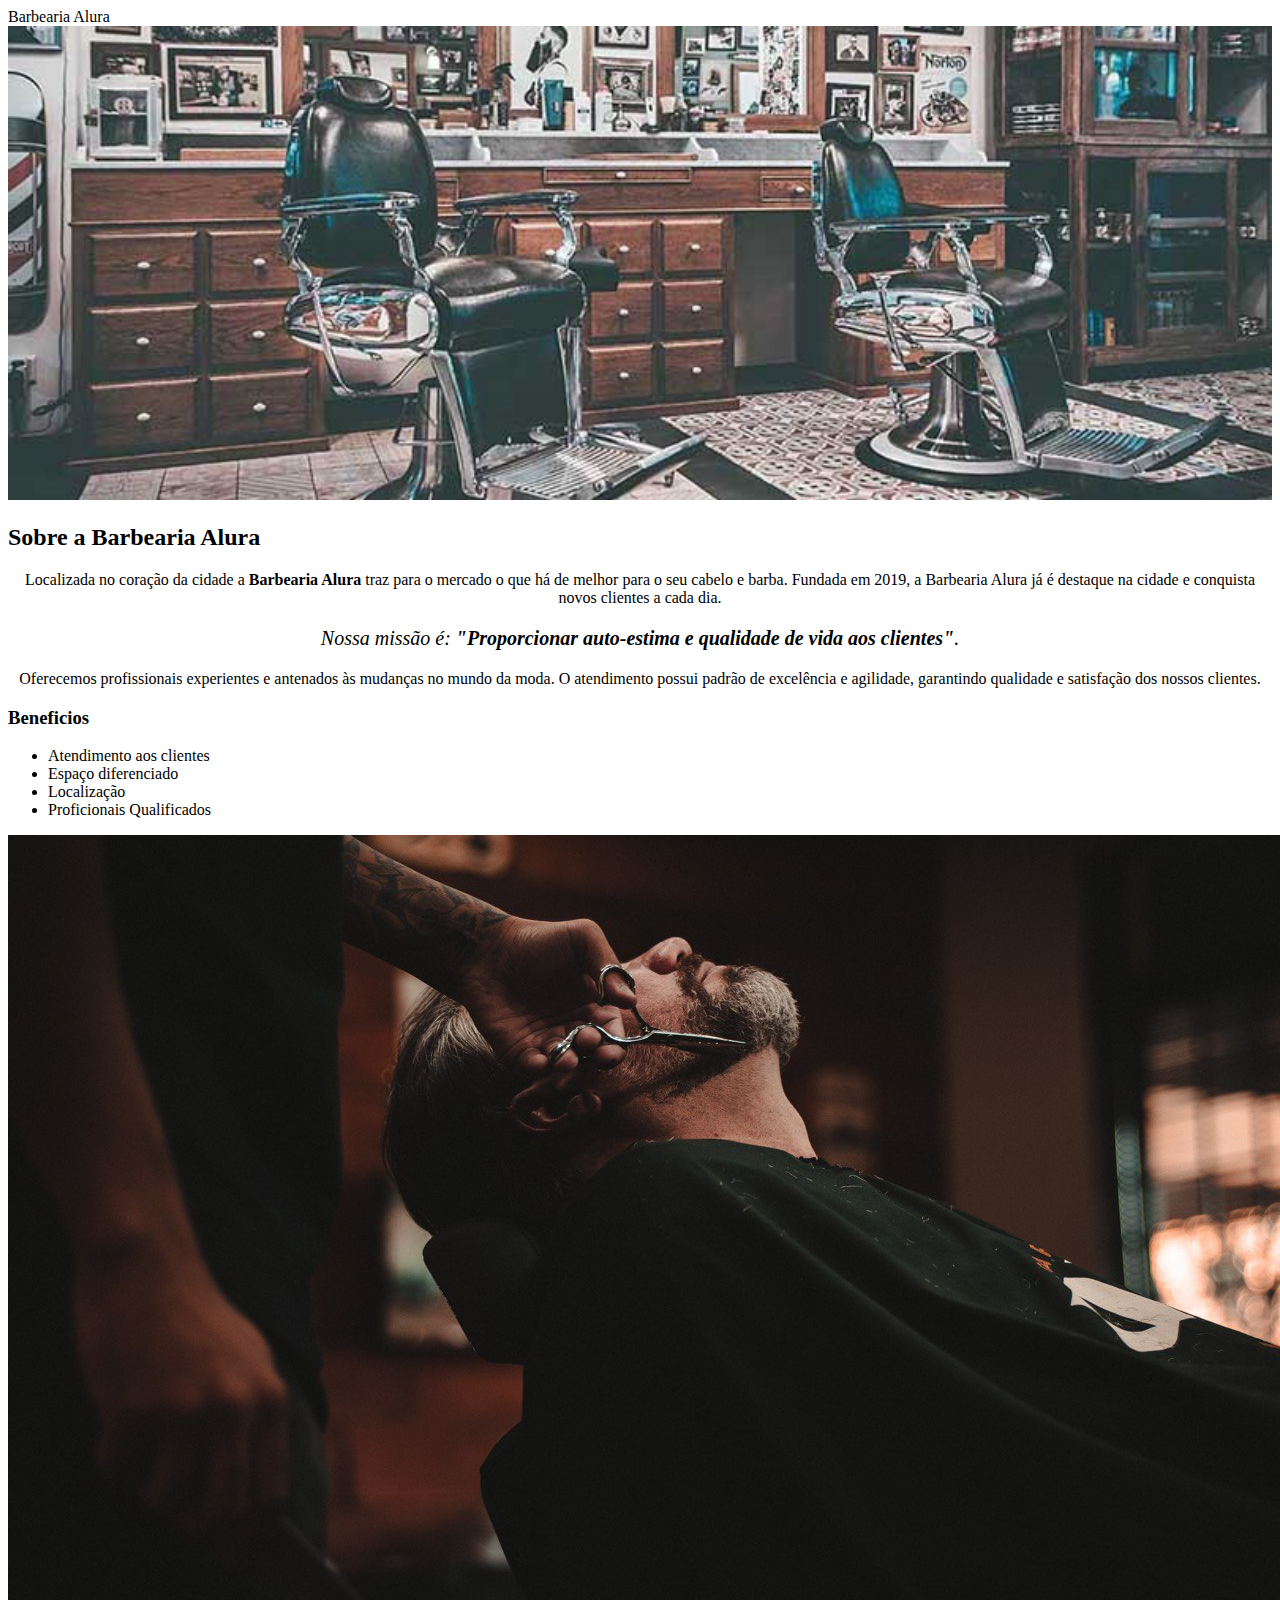
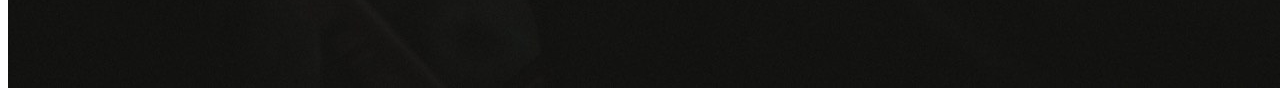
<file: index.html>
<!DOCTYPE html>
<html lang="pt-br">
    <head>
        <meta charset="UTF-8">
        <title>Barbearia Alura</title>
        <link rel="stylesheet" href="style.css">
    </head>

      <body>
      <header
        <h1>Barbearia Alura</h1>
      </header>
       <img id="banner" src="banner.jpg">
       <div class="principal">
        <h2>Sobre a Barbearia Alura</h2>

        <p>Localizada no coração da cidade a <strong>Barbearia Alura</strong> traz para o mercado o que há de melhor para o seu cabelo e barba. 
        Fundada em 2019, a Barbearia Alura já é destaque na cidade e conquista novos clientes a cada dia.</p>

        <p style="font-size:20px"><em>Nossa missão é: <strong>"Proporcionar auto-estima e qualidade de vida aos clientes"</strong>.</em></p>

        <p>Oferecemos profissionais experientes e antenados às mudanças no mundo da moda. 
        O atendimento possui padrão de excelência e agilidade, garantindo qualidade e satisfação dos nossos clientes.</p>
    </div>

    <div class="beneficios">
          <h3>Beneficios</h3>

       <ul>
          <li class="itens">Atendimento aos clientes</li>
          <li class="itens">Espaço diferenciado</li>
          <li class="itens">Localização</li>
          <li class="itens">Proficionais Qualificados</li>
       </ul>
       
       <img src="beneficios.jpg" class="imagembeneficios">
     </div>
    </body>
</file>
<file: style.css>
body {
    
}

#banner {
    width: 100%;
}

.principal{
    background: #CCCCCC
        padding: 30px;
}      


h1 {
    text-align: center;
}

p {
    text-align: center;
}

#missao {
    font-size: 20px;
}

em strong {

}
</file>
